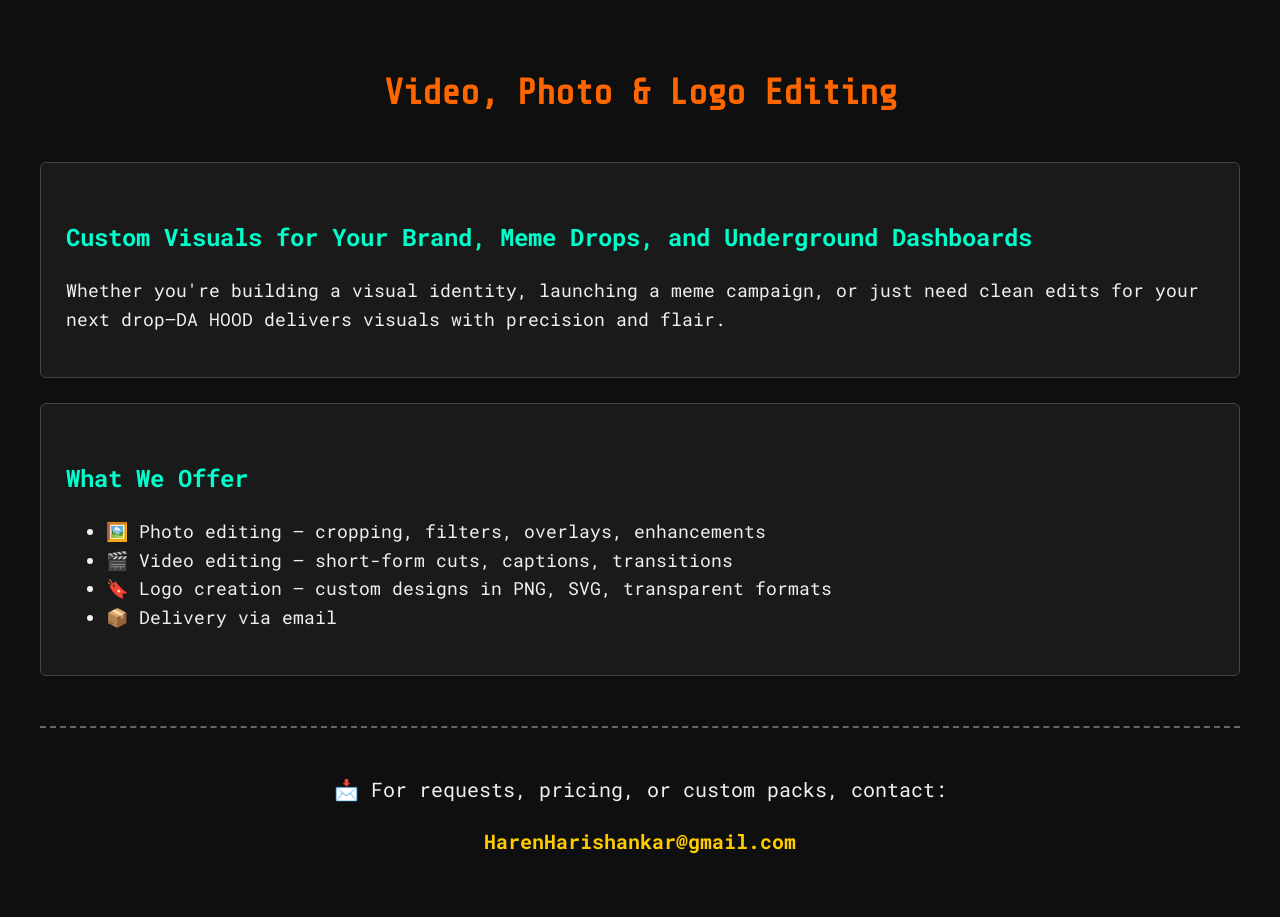
<file: index.html>
<!DOCTYPE html>
<html lang="en">
<head>
  <meta charset="UTF-8">
  <title>DA HOOD Logo Creation and Photo and Video Editing Services</title>
  <link href="https://fonts.googleapis.com/css2?family=Share+Tech+Mono&family=Roboto+Mono:wght@400;700&display=swap" rel="stylesheet">
  <style>
    body {
      background-color: #0f0f0f;
      color: #f0f0f0;
      font-family: 'Roboto Mono', monospace;
      padding: 40px;
      margin: 0;
      line-height: 1.6;
      font-size: 18px;
    }

    h1 {
      color: #ff6600;
      text-align: center;
      font-size: 36px;
      margin-bottom: 40px;
      font-family: 'Share Tech Mono', monospace;
    }

    h2 {
      color: #00ffcc;
      font-size: 24px;
      margin-top: 30px;
    }

    h3 {
      font-size: 20px;
      color: #ffcc00;
      margin-bottom: 10px;
    }

    .section {
      background-color: #1a1a1a;
      border: 1px solid #444;
      padding: 25px;
      margin-bottom: 25px;
      transition: box-shadow 0.3s ease, background-color 0.3s ease;
      border-radius: 6px;
    }

    .section:hover {
      box-shadow: 0 0 12px #ff6600;
      background-color: #222;
    }

    .contact {
      margin-top: 50px;
      border-top: 2px dashed #666;
      padding-top: 25px;
      text-align: center;
      font-size: 20px;
    }

    a {
      color: #ffcc00;
      text-decoration: none;
      font-weight: bold;
    }

    a:hover {
      text-decoration: underline;
    }
  </style>
</head>
<body>

<h1>Video, Photo & Logo Editing</h1>

<div class="section">
  <h2>Custom Visuals for Your Brand, Meme Drops, and Underground Dashboards</h2>
  <p>Whether you're building a visual identity, launching a meme campaign, or just need clean edits for your next drop—DA HOOD delivers visuals with precision and flair.</p>
</div>

<div class="section">
  <h2>What We Offer</h2>
  <ul>
    <li>🖼️ Photo editing — cropping, filters, overlays, enhancements</li>
    <li>🎬 Video editing — short-form cuts, captions, transitions</li>
    <li>🔖 Logo creation — custom designs in PNG, SVG, transparent formats</li>
    <li>📦 Delivery via email</li>
  </ul>
</div>

<div class="contact">
  <p>📩 For requests, pricing, or custom packs, contact:</p>
  <p><a href="mailto:HarenHarishankar@gmail.com">HarenHarishankar@gmail.com</a></p>
</div>

</body>
</html>
</file>
